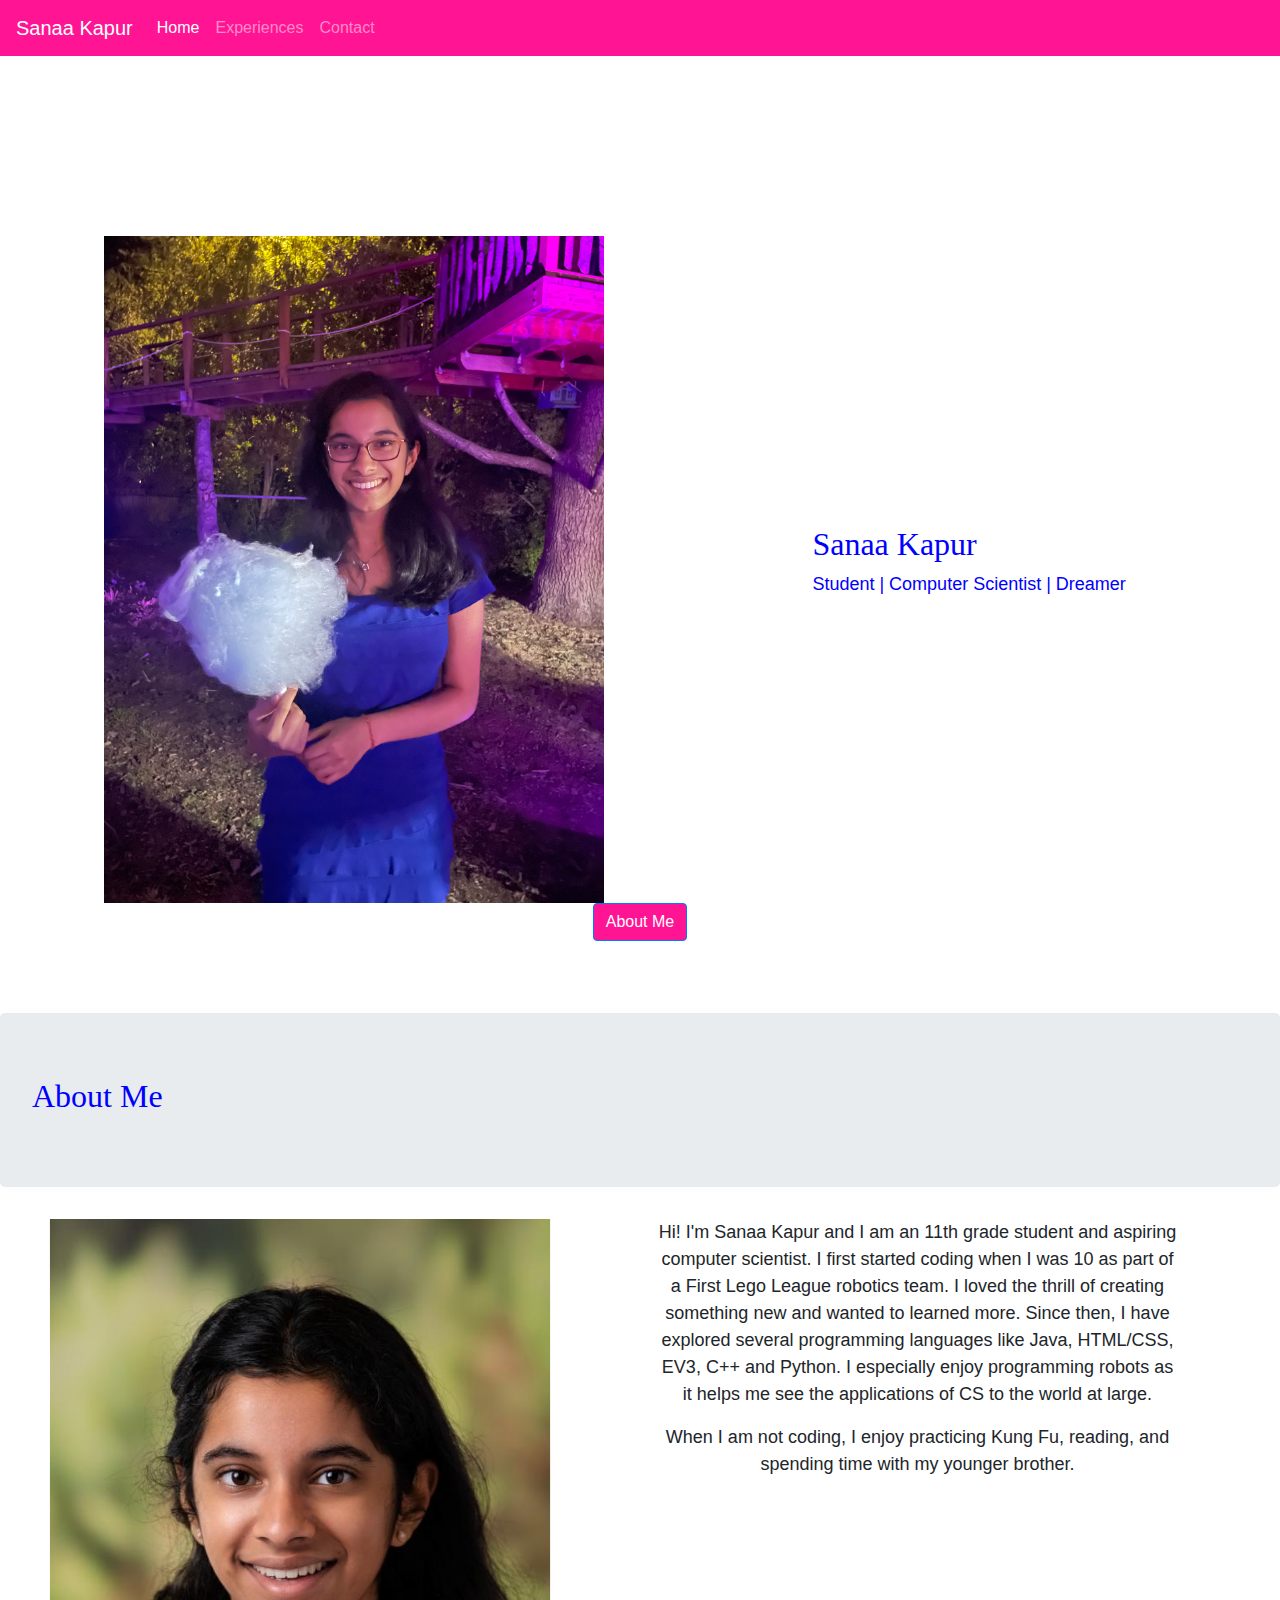
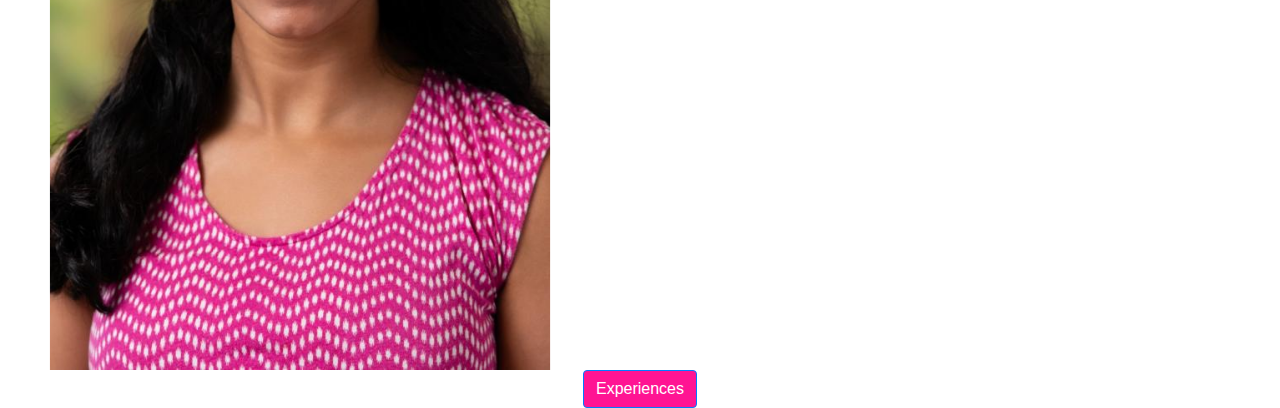
<file: portfolio/index.html>
<!DOCTYPE html>
<html>
<!-- Todo: bootstrap XD 
    Updates:
    - Scrollspy in nav
    - How to sticky navbar


    -->
<head>
     <!-- Required meta tags -->
     <meta charset="utf-8">
     <meta name="viewport" content="width=device-width, initial-scale=1, shrink-to-fit=no">

     <!-- Bootstrap CSS -->
     <link rel="stylesheet" href="https://cdn.jsdelivr.net/npm/bootstrap@4.3.1/dist/css/bootstrap.min.css" integrity="sha384-ggOyR0iXCbMQv3Xipma34MD+dH/1fQ784/j6cY/iJTQUOhcWr7x9JvoRxT2MZw1T" crossorigin="anonymous">
     
     <!-- Your Personal CSS BELOW this Line -->
    <title> Home - Sanaa Kapur</title>
    <link rel="stylesheet" type="text/css" href="style.css">
</head>

<body>
      <nav class="navbar sticky-top navbar-expand-lg navbar-dark mynavbar">
        <a class="navbar-brand" href="index.html">Sanaa Kapur</a>
        <button class="navbar-toggler" type="button" data-toggle="collapse" data-target="#navbarNav" aria-controls="navbarNav" aria-expanded="false" aria-label="Toggle navigation">
          <span class="navbar-toggler-icon"></span>
        </button>
        <div class="collapse navbar-collapse" id="navbarNav">
          <ul class="navbar-nav">
            <li class="nav-item active">
              <a class="nav-link" href="index.html">Home <span class="sr-only">(current)</span></a>
            </li>
            <li class="nav-item">
              <a class="nav-link" href="experiences.html">Experiences</a>
            </li>
            <li class="nav-item">
              <a class="nav-link" href="contact.html">Contact</a>
            </li>
          </ul>
        </div>
      </nav>
      <div class="sunset" id="list-item-1">
          <img
              src="FunPhoto.JPEG">
          <div class="textafterimg">
              <h2>Sanaa Kapur</h2>
              <p> Student | Computer Scientist | Dreamer</p>
              
          </div>
      </div>
      <div class =  "nextbutton row">
        <a class="btn btn-primary" href="#list-item-2" role="button">About Me</a>
      </div>
      <br>
      <br>
      <br>
      
    </div>

    <div class = "jumbotron" id="list-item-2">
      <h2> About Me</h2>
      </div>
      <div class = "abtMe row">
      <div id="carouselExampleControls" class="carousel slide col-md-6" data-ride="carousel">
          <div class="carousel-inner">
            <div class="carousel-item active">
              <img class="d-block w-20" src = "PhotoSelf.jpeg" alt="First slide">
            </div>
            <div class="carousel-item">
              <img class="d-block w-20" src="YellowPhoto.png" alt="Second slide">
            </div>
            </div>
          <a class="carousel-control-prev" href="#carouselExampleControls" role="button" data-slide="prev">
            <span class="carousel-control-prev-icon" aria-hidden="true"></span>
            <span class="sr-only">Previous</span>
          </a>
          <a class="carousel-control-next" href="#carouselExampleControls" role="button" data-slide="next">
            <span class="carousel-control-next-icon" aria-hidden="true"></span>
            <span class="sr-only">Next</span>
          </a>
        </div>
        <div class = "textandpic col-md-6">
      <p>Hi! I'm Sanaa Kapur and I am an 11th grade student and aspiring computer scientist.
          I first started coding when I was 10 as part of a First Lego League robotics team. 
          I loved the thrill of creating something new and wanted to learned more.
          Since then, I have explored several programming languages like Java, HTML/CSS,
          EV3, C++ and Python. I especially enjoy programming robots as it helps me see the 
          applications of CS to the world at large.
      </p>
      <p>
          When I am not coding, I enjoy practicing Kung Fu, reading, and spending time with my 
          younger brother.
      </p>
    </div>
  </div>
  <div class =  "nextbutton row">
    <a class="btn btn-primary" href="experiences.html" role="button">Experiences</a>
  </div>
  <!-- Your Content ABOVE this Line -->
  <script src="https://code.jquery.com/jquery-3.3.1.slim.min.js" integrity="sha384-q8i/X+965DzO0rT7abK41JStQIAqVgRVzpbzo5smXKp4YfRvH+8abtTE1Pi6jizo" crossorigin="anonymous"></script>
  <script src="https://cdn.jsdelivr.net/npm/popper.js@1.14.7/dist/umd/popper.min.js" integrity="sha384-UO2eT0CpHqdSJQ6hJty5KVphtPhzWj9WO1clHTMGa3JDZwrnQq4sF86dIHNDz0W1" crossorigin="anonymous"></script>
  <script src="https://cdn.jsdelivr.net/npm/bootstrap@4.3.1/dist/js/bootstrap.min.js" integrity="sha384-JjSmVgyd0p3pXB1rRibZUAYoIIy6OrQ6VrjIEaFf/nJGzIxFDsf4x0xIM+B07jRM" crossorigin="anonymous"></script>
</body>

</html>
</file>
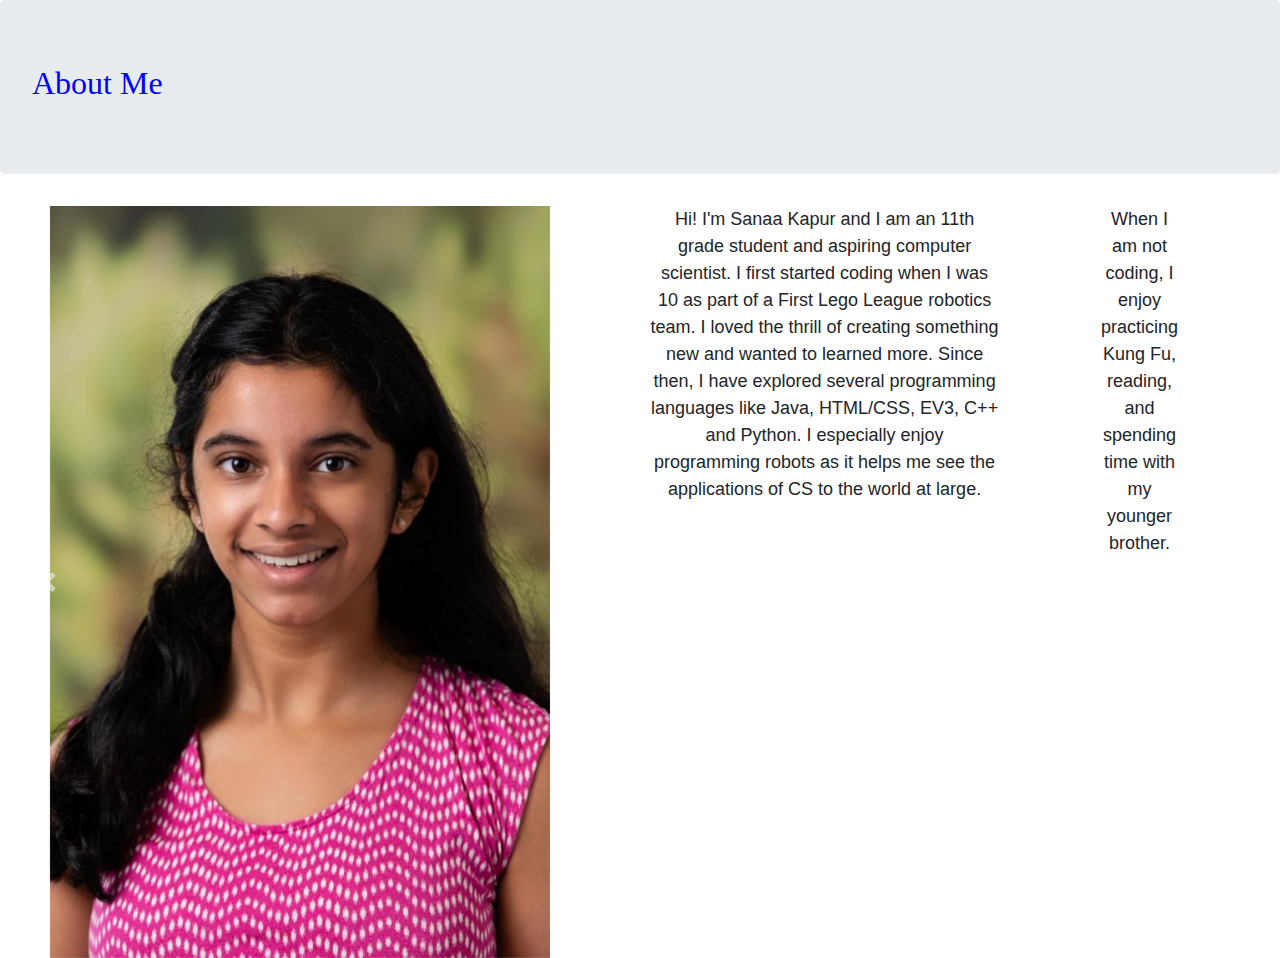
<file: portfolio/About.html>
<!DOCTYPE html>
<html>
    <head>
        <title> About Me - Sanaa Kapur</title>
    <link rel="stylesheet" type = "text/css" href = "style.css">
    <!-- Required meta tags -->
    <meta charset="utf-8">
    <meta name="viewport" content="width=device-width, initial-scale=1, shrink-to-fit=no">

    <!-- Bootstrap CSS -->
    <link rel="stylesheet" href="https://cdn.jsdelivr.net/npm/bootstrap@4.3.1/dist/css/bootstrap.min.css" integrity="sha384-ggOyR0iXCbMQv3Xipma34MD+dH/1fQ784/j6cY/iJTQUOhcWr7x9JvoRxT2MZw1T" crossorigin="anonymous">
    
    <!-- Your Personal CSS BELOW this Line -->
   <title> Home - Sanaa Kapur</title>
   <link rel="stylesheet" type="text/css" href="style.css">
    </head>
    <body>
        <!-- Todo: bootstrap XD 
    Updates:
    
    - Link hover 
    
    -->
        
        <div class = "jumbotron">
        <h2> About Me</h2>
        </div>
        <div class = "abtMe">
        <div id="carouselExampleControls" class="carousel slide" data-ride="carousel">
            <div class="carousel-inner">
              <div class="carousel-item active">
                <img class="d-block w-20" src = "PhotoSelf.jpeg" alt="First slide">
              </div>
              <div class="carousel-item">
                <img class="d-block w-20" src="FunPhoto.JPEG" alt="Second slide">
              </div>
              </div>
            <a class="carousel-control-prev" href="#carouselExampleControls" role="button" data-slide="prev">
              <span class="carousel-control-prev-icon" aria-hidden="true"></span>
              <span class="sr-only">Previous</span>
            </a>
            <a class="carousel-control-next" href="#carouselExampleControls" role="button" data-slide="next">
              <span class="carousel-control-next-icon" aria-hidden="true"></span>
              <span class="sr-only">Next</span>
            </a>
          </div>
        <p>Hi! I'm Sanaa Kapur and I am an 11th grade student and aspiring computer scientist.
            I first started coding when I was 10 as part of a First Lego League robotics team. 
            I loved the thrill of creating something new and wanted to learned more.
            Since then, I have explored several programming languages like Java, HTML/CSS,
            EV3, C++ and Python. I especially enjoy programming robots as it helps me see the 
            applications of CS to the world at large.
        </p>
        <p>
            When I am not coding, I enjoy practicing Kung Fu, reading, and spending time with my 
            younger brother.
        </p>
    </div>
    </body>
</file>
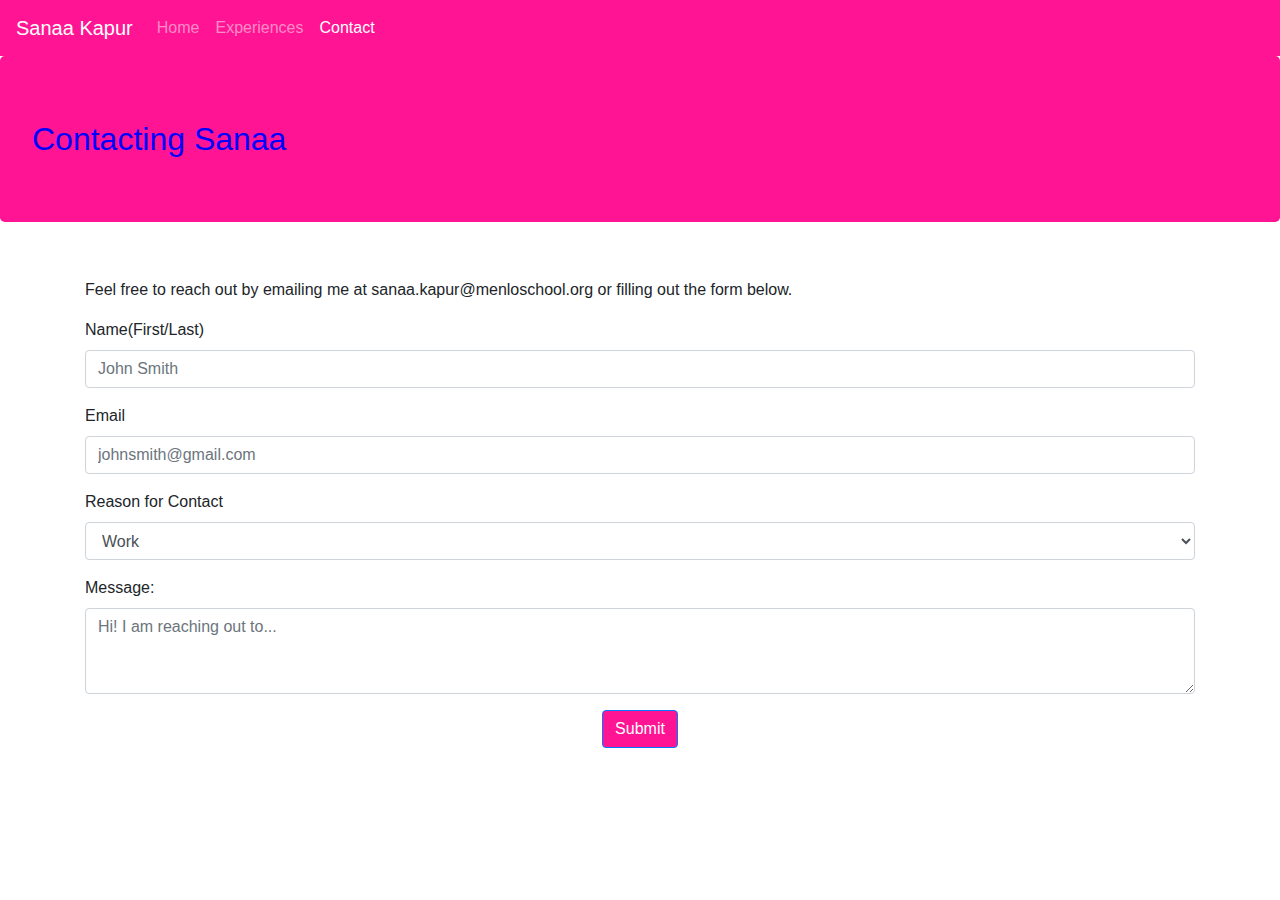
<file: portfolio/contact.html>
<!DOCTYPE html>
<html>
    <head>
    <!-- Required meta tags -->
    <meta charset="utf-8">
    <meta name="viewport" content="width=device-width, initial-scale=1, shrink-to-fit=no">

    <!-- Bootstrap CSS -->
    <link rel="stylesheet" href="https://cdn.jsdelivr.net/npm/bootstrap@4.3.1/dist/css/bootstrap.min.css" integrity="sha384-ggOyR0iXCbMQv3Xipma34MD+dH/1fQ784/j6cY/iJTQUOhcWr7x9JvoRxT2MZw1T" crossorigin="anonymous">
    
    <!-- Your Personal CSS BELOW this Line -->
       <title> Contact Me - Sanaa Kapur</title>
   <link rel="stylesheet" type = "text/css" href = "contact.css">
   </head>
    <body>
      <nav class="navbar sticky-top navbar-expand-lg navbar-dark mynavbar">
        <a class="navbar-brand" href="index.html">Sanaa Kapur</a>
        <button class="navbar-toggler" type="button" data-toggle="collapse" data-target="#navbarNav" aria-controls="navbarNav" aria-expanded="false" aria-label="Toggle navigation">
          <span class="navbar-toggler-icon"></span>
        </button>
        <div class="collapse navbar-collapse" id="navbarNav">
          <ul class="navbar-nav">
            <li class="nav-item">
              <a class="nav-link" href="index.html">Home</a>
            </li>
            <li class="nav-item">
              <a class="nav-link" href="experiences.html">Experiences</a>
            </li>
            <li class="nav-item active">
              <a class="nav-link" href="contact.html">Contact <span class="sr-only">(current)</span></a>
            </li>
          </ul>
        </div>
      </nav>
            <h2 class = "jumbotron">
                Contacting Sanaa
            </h2>
        <div class = "container">
            <br>
            <p>
                Feel free to reach out by emailing me at sanaa.kapur@menloschool.org or filling out the form below. 
            </p>
            <form>
                <div class="form-group">
                  <label for="exampleFormControlInput1">Name(First/Last)</label>
                  <input type="name" class="form-control" id="exampleFormControlInput1" placeholder="John Smith">
                </div>
                <div class="form-group">
                  <label for="exampleFormControlInput1">Email</label>
                  <input type="name" class="form-control" id="exampleFormControlInput1" placeholder="johnsmith@gmail.com">
                </div>
                <div class="form-group">
                  <label for="exampleFormControlSelect1">Reason for Contact</label>
                  <select class="form-control" id="exampleFormControlSelect1">
                    <option>Work</option>
                    <option>Leisure</option>
                    <option>Other</option>
                  </select>
                </div>
                <div class="form-group">
                  <label for="exampleFormControlTextarea1">Message: </label>
                  <textarea class="form-control" id="exampleFormControlTextarea1" rows="3" placeholder="Hi! I am reaching out to..."></textarea>
                </div>
              </form>
            </div>
      </div>
      <div class =  "nextbutton row">
        <a class="btn btn-primary" href="contact.html" role="button">Submit</a>
      </div>
    </body>
</html>
</file>
<file: portfolio/style.css>
body{
    background-color:rbg(128, 0, 32, 0.4);
}
.mynavbar, .btn, jumbotron{
    background-color: deeppink;
}
.nav-link, .navbar-brand, .na{
    color: white;
}
.nextbutton{
    justify-content: center;
    color: white;
}
.abtMe{
    display: flex;
    justify-content: space-around;
}
.sunset{
    margin-top: 20vh;
    display: flex;
    justify-content: space-around;
    align-items: center;
}
h2{
  color: blue;
}
.jumbotron{
  color:deeppink;
}
.textafterimg{
    font-family:'Gill Sans', 'Gill Sans MT', Calibri, 'Trebuchet MS', sans-serif;
    float: right;
    color: blue	;
    position: relative;
    animation-name: spinny;
    animation-duration: 2s;
    animation-iteration-count: 1;
}
.textandpic{
  font-family:'Gill Sans', 'Gill Sans MT', Calibri, 'Trebuchet MS', sans-serif;
  text-align: center;
}

@keyframes spinny {
    0%   {right:30000px; top:0px;}
    33%  {right:300px; top:-200px;}
    66%  {right:250; top:0px;}
    100%  {right:300px; top:0px;}
    
  }
/*About Me Page styling*/
.AboutPhoto, img{
    width: 500px;
    margin-left: 50px;
    margin-right: 100px;
    float: left;
}
h2 {
    font-family: cursive;
    animation-name: spin;
    animation-timing-function: linear;
    animation-iteration-count: 1;
    animation-duration: 1s;
  }
  @keyframes spin {
    0% {
      transform: rotateY(0deg);
    }
    100% {
      transform: rotateY(-360deg);
    }
  }

p{
    font-size: 18px;
    margin-right:100px;
    text-align: center;
}
</file>
<file: portfolio/contact.css>
/*Contact Page styling*/
.mynavbar, .btn, .jumbotron{
    background-color: deeppink;
}
h2{
    color: blue;
    font-family:'Gill Sans', 'Gill Sans MT', Calibri, 'Trebuchet MS', sans-serif;
}
.nav-link, .navbar-brand{
    color: white;
}
.nextbutton{
    justify-content: center;
    color: white;
}
.contactText{
    text-align: center;
}

.date{
    text-align: left;
}
.content{
    
    text-align: right;
}
hr{
        height: 1px;
        background-color: #800020;
        border: none;
}
</file>
